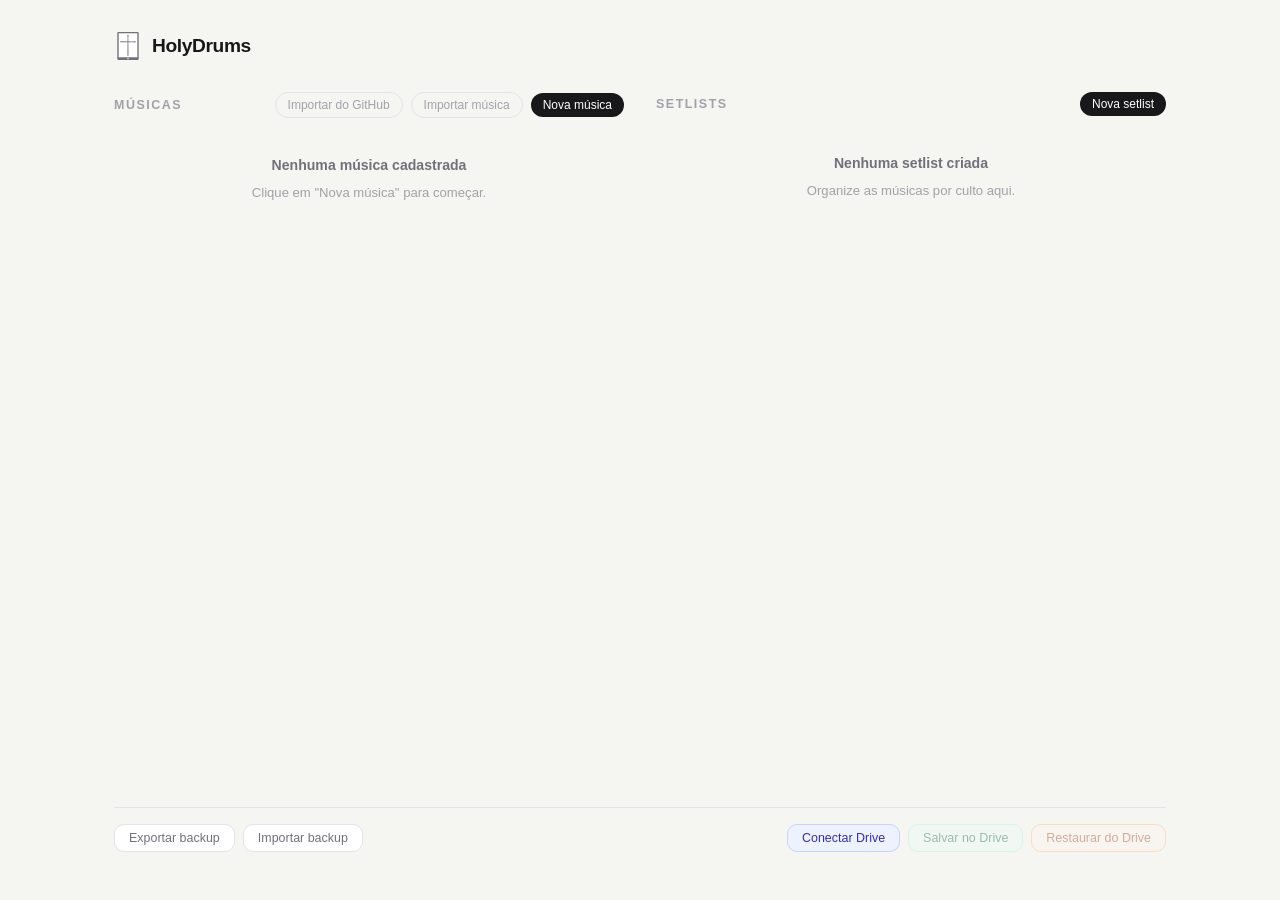
<file: index.html>
<!doctype html>
<html lang="pt-BR">
<head>
  <meta charset="UTF-8" />
  <meta name="viewport" content="width=device-width, initial-scale=1.0" />
  <title>HolyDrums</title>
  <link rel="stylesheet" href="css/style.css" />
</head>
<body class="index-page">
  <main class="index-layout">
    <header class="index-header">
      <div class="index-brand">
        <img src="./assets/icon.svg" alt="HolyDrums Logo" width="28" height="28" />
        <span class="index-brand-name">HolyDrums</span>
      </div>
    </header>

    <div class="index-columns">
      <section>
        <div class="section-heading">
          <h2 class="section-title">Músicas</h2>
          <div class="section-heading-actions">
            <button id="btn-import-song-github" class="btn-new btn-new-secondary" type="button">Importar do GitHub</button>
            <button id="btn-import-song-new" class="btn-new btn-new-secondary" type="button">Importar música</button>
            <a class="btn-new" href="editor.html">Nova música</a>
          </div>
        </div>
        <input id="import-song-file" type="file" accept="application/json" hidden />
        <div id="song-list" class="song-list"></div>
      </section>

      <section>
        <div class="section-heading">
          <h2 class="section-title">Setlists</h2>
          <button id="btn-new-setlist" class="btn-new" type="button">Nova setlist</button>
        </div>
        <div id="setlist-list" class="setlist-list"></div>
      </section>
    </div>

    <section class="backup-bar">
      <!-- backup local -->
      <div class="backup-group">
        <button id="btn-export" class="btn-backup" type="button">Exportar backup</button>
        <button id="btn-import" class="btn-backup" type="button">Importar backup</button>
        <input id="import-file" type="file" accept="application/json" hidden />
      </div>

      <!-- Google Drive (alinhado à direita) -->
      <div class="backup-group backup-drive">
        <button id="btn-drive-connect" class="btn-backup btn-drive-connect" type="button">
          Conectar Drive
        </button>
        <button id="btn-drive-save" class="btn-backup btn-drive-save" type="button">
          Salvar no Drive
        </button>
        <button id="btn-drive-load" class="btn-backup btn-drive-load" type="button">
          Restaurar do Drive
        </button>
      </div>
    </section>
  </main>

  <!-- necessário para OAuth no navegador -->
  <script src="https://accounts.google.com/gsi/client" async defer></script>
  <script type="module" src="js/app.js"></script>
</body>
</html>
</file>
<file: css/style.css>
/* RESET & VARIÁVEIS */
*,
*::before,
*::after {
    box-sizing: border-box;
    margin: 0;
    padding: 0;
}

:root {
    --bg: #f5f5f2;
    --surface: #ffffff;
    --text-primary: #18181b;
    --text-secondary: #71717a;
    --text-muted: #a1a1aa;
    --border: #e4e4e7;
    --shadow-xs: 0 1px 3px rgba(0, 0, 0, .05), 0 1px 2px rgba(0, 0, 0, .03);
    --shadow-sm: 0 2px 8px rgba(0, 0, 0, .07), 0 1px 3px rgba(0, 0, 0, .04);
    --shadow-md: 0 4px 16px rgba(0, 0, 0, .08), 0 2px 4px rgba(0, 0, 0, .04);
    --radius: 10px;

    --c1: 59, 130, 246;
    --c2: 220, 38, 38;
    --c3: 147, 51, 234;
    --c4: 5, 150, 105;
    --c5: 234, 115, 5;
    --c6: 14, 165, 233;
    --c7: 245, 158, 11;
    --c8: 236, 72, 153;
    --c9: 20, 184, 166;
    --c10: 99, 102, 241;
    --c11: 244, 63, 94;
    --c12: 132, 204, 22;
    --cnd: 161, 161, 170;

    --annotation: #7f1d1d;
}

/* BASE */
body {
    background: var(--bg);
    color: var(--text-primary);
    font-family: 'Inter', sans-serif;
    min-height: 100vh;
}

a {
    color: inherit;
    text-decoration: none;
}

/* TOPBAR COMPARTILHADA */
.topbar-btn {
    display: inline-flex;
    align-items: center;
    gap: 6px;
    padding: 7px 14px;
    border-radius: var(--radius);
    font-family: inherit;
    font-size: 0.82rem;
    font-weight: 500;
    cursor: pointer;
    border: none;
    transition: background .15s, box-shadow .15s, color .15s;
    text-decoration: none;
}

.topbar-btn.secondary {
    background: var(--surface);
    color: var(--text-secondary);
    box-shadow: var(--shadow-sm);
}

.topbar-btn.secondary:hover {
    color: var(--text-primary);
    box-shadow: var(--shadow-md);
}

.topbar-btn.primary {
    background: var(--text-primary);
    color: #fff;
    box-shadow: var(--shadow-sm);
}

.topbar-btn.primary:hover {
    box-shadow: var(--shadow-md);
}

/* INDEX PAGE */
.index-page {
    min-height: 100vh;
    display: flex;
    flex-direction: column;
}

.index-layout {
    max-width: 1100px;
    margin: 0 auto;
    padding: 32px 24px 48px;
    width: 100%;
    flex: 1;
    display: flex;
    flex-direction: column;
    gap: 32px;
}

.index-header {
    display: flex;
    align-items: center;
}

.index-brand {
    display: flex;
    align-items: center;
    gap: 10px;
}

.index-brand-name {
    font-size: 1.2rem;
    font-weight: 700;
    letter-spacing: -0.02em;
}

.index-columns {
    display: grid;
    grid-template-columns: 1fr 1fr;
    gap: 32px;
    align-items: start;
}

@media (max-width: 720px) {
    .index-columns {
        grid-template-columns: 1fr;
    }
}

/* SECTION HEADING */
.section-heading {
    display: flex;
    align-items: center;
    justify-content: space-between;
    margin-bottom: 12px;
}

.section-title {
    font-size: 0.78rem;
    font-weight: 600;
    letter-spacing: 0.12em;
    text-transform: uppercase;
    color: var(--text-muted);
}

/* BOTÃO NOVA MÚSICA / NOVA SETLIST */
.btn-new {
    display: inline-flex;
    align-items: center;
    gap: 5px;
    padding: 5px 12px;
    border-radius: 20px;
    background: var(--text-primary);
    color: #fff;
    font-family: inherit;
    font-size: 0.75rem;
    font-weight: 500;
    border: none;
    cursor: pointer;
    text-decoration: none;
    transition: opacity .15s;
    white-space: nowrap;
}

.btn-new:hover {
    opacity: 0.85;
}

.section-heading-actions {
    display: flex;
    align-items: center;
    gap: 8px;
}

/* Variante com menos destaque (Importar música, Importar do GitHub) */
.btn-new-secondary {
    background: transparent;
    color: var(--text-muted);
    border: 1.5px solid var(--border);
}

.btn-new-secondary:hover {
    opacity: 1;
    color: var(--text-secondary);
    border-color: var(--text-muted);
}

/* SONG CARDS */
.song-list {
    display: flex;
    flex-direction: column;
    gap: 6px;
}

.song-card {
    display: flex;
    align-items: center;
    gap: 12px;
    padding: 12px 14px;
    background: var(--surface);
    border-radius: var(--radius);
    border: 1.5px solid var(--border);
    box-shadow: var(--shadow-xs);
    cursor: pointer;
    transition: box-shadow .15s;
    text-decoration: none;
    color: inherit;
}

.song-card:hover {
    box-shadow: var(--shadow-sm);
}

.song-card-info {
    flex: 1;
    min-width: 0;
}

.song-card-title {
    font-size: 0.9rem;
    font-weight: 600;
    white-space: nowrap;
    overflow: hidden;
    text-overflow: ellipsis;
}

.song-card-artist {
    font-size: 0.75rem;
    color: var(--text-muted);
    margin-top: 2px;
}

.song-card-tempo {
    font-size: 0.75rem;
    color: var(--text-secondary);
    white-space: nowrap;
}

.song-card-actions {
    display: flex;
    gap: 4px;
    flex-shrink: 0;
}

/* SETLIST CARDS */
.setlist-list {
    display: flex;
    flex-direction: column;
    gap: 8px;
}

.setlist-card {
    background: var(--surface);
    border-radius: var(--radius);
    border: 1.5px solid var(--border);
    box-shadow: var(--shadow-xs);
    overflow: hidden;
    transition: box-shadow .15s;
}

.setlist-card:hover {
    box-shadow: var(--shadow-sm);
}

.setlist-card-header {
    display: flex;
    align-items: center;
    justify-content: space-between;
    padding: 10px 14px;
    border-bottom: 1px solid var(--border);
}

.setlist-card-title {
    font-size: 0.88rem;
    font-weight: 600;
}

.setlist-card-date {
    font-size: 0.72rem;
    color: var(--text-muted);
}

.setlist-songs {
    padding: 8px 14px 10px;
}

.setlist-song-item {
    font-size: 0.78rem;
    color: var(--text-secondary);
    padding: 2px 0;
}

/* BACKUP BAR */
.backup-bar {
    display: flex;
    gap: 8px;
    padding-top: 16px;
    border-top: 1px solid var(--border);
    margin-top: auto;
}

.btn-backup {
    display: inline-flex;
    align-items: center;
    gap: 6px;
    padding: 6px 14px;
    background: var(--surface);
    border: 1.5px solid var(--border);
    border-radius: var(--radius);
    font-family: inherit;
    font-size: 0.78rem;
    font-weight: 500;
    color: var(--text-secondary);
    cursor: pointer;
    transition: background .2s, box-shadow .15s, color .15s, border-color .2s, opacity .15s;
}

.btn-backup:hover {
    box-shadow: var(--shadow-sm);
    color: var(--text-primary);
}

/* Drive: desconectar (vermelho suave) */
.btn-backup.btn-drive-disconnect {
    background: #fef2f2;
    border-color: #fca5a5;
    color: #b91c1c;
}

.btn-backup.btn-drive-disconnect:hover {
    background: #fee2e2;
    border-color: #f87171;
    color: #991b1b;
    box-shadow: var(--shadow-sm);
}

/* Drive: salvar/restaurar quando desconectado (desabilitado) */
.btn-backup:disabled {
    opacity: 0.38;
    cursor: not-allowed;
    pointer-events: none;
}

/* EMPTY STATE */
.empty-state {
    padding: 24px 16px;
    text-align: center;
    color: var(--text-muted);
    font-size: 0.82rem;
    line-height: 1.7;
}

.empty-state strong {
    display: block;
    color: var(--text-secondary);
    font-size: 0.88rem;
    margin-bottom: 4px;
}

/* MODAL (genérico) */
.modal-overlay {
    position: fixed;
    inset: 0;
    background: rgba(24, 24, 27, 0.45);
    display: flex;
    align-items: center;
    justify-content: center;
    padding: 24px;
    z-index: 100;
}

.modal {
    background: var(--surface);
    border-radius: var(--radius);
    box-shadow: var(--shadow-md);
    width: 100%;
    max-height: 85vh;
    display: flex;
    flex-direction: column;
    overflow: hidden;
}

.modal-header {
    display: flex;
    align-items: center;
    justify-content: space-between;
    padding: 14px 18px;
    border-bottom: 1px solid var(--border);
    flex-shrink: 0;
}

.modal-title {
    font-size: 0.95rem;
    font-weight: 600;
}

.modal-footer {
    display: flex;
    justify-content: flex-end;
    gap: 8px;
    padding: 14px 18px;
    border-top: 1px solid var(--border);
    flex-shrink: 0;
}

/* SETLIST PICKER */
.setlist-picker-modal {
    max-width: 720px;
}

/* IMPORTAR DO GITHUB (lista única, sem coluna de selecionados) */
.github-picker-modal {
    max-width: 480px;
}

.picker-body-single {
    grid-template-columns: 1fr;
}

.picker-body-single .picker-col:first-child {
    border-right: none;
}

.picker-body {
    display: grid;
    grid-template-columns: 1fr 1fr;
    gap: 0;
    overflow: hidden;
    min-height: 0;
    flex: 1;
}

.picker-col {
    display: flex;
    flex-direction: column;
    padding: 14px 16px;
    min-height: 0;
    overflow: hidden;
}

.picker-col:first-child {
    border-right: 1px solid var(--border);
}

.picker-col-title {
    font-size: 0.72rem;
    font-weight: 600;
    text-transform: uppercase;
    letter-spacing: 0.03em;
    color: var(--text-muted);
    margin-bottom: 10px;
    flex-shrink: 0;
}

.picker-search {
    margin-bottom: 10px;
    flex-shrink: 0;
}

.picker-list {
    display: flex;
    flex-direction: column;
    gap: 6px;
    overflow-y: auto;
    min-height: 0;
}

.picker-empty {
    color: var(--text-muted);
    font-size: 0.8rem;
    text-align: center;
    padding: 24px 8px;
    line-height: 1.6;
}

.picker-item {
    display: flex;
    align-items: center;
    gap: 8px;
    padding: 8px 10px;
    border-radius: 8px;
    border: 1.5px solid var(--border);
    background: var(--bg);
    cursor: pointer;
    transition: border-color .15s, background .15s;
}

.picker-item:hover {
    border-color: var(--text-muted);
}

.picker-item-info {
    flex: 1;
    min-width: 0;
}

.picker-item-title {
    font-size: 0.85rem;
    font-weight: 500;
    white-space: nowrap;
    overflow: hidden;
    text-overflow: ellipsis;
}

.picker-item-artist {
    font-size: 0.72rem;
    color: var(--text-muted);
    white-space: nowrap;
    overflow: hidden;
    text-overflow: ellipsis;
}

.picker-add-btn {
    display: inline-flex;
    align-items: center;
    justify-content: center;
    width: 22px;
    height: 22px;
    border-radius: 6px;
    color: var(--text-muted);
    flex-shrink: 0;
}

.picker-item:hover .picker-add-btn {
    color: var(--text-primary);
}

.picker-selected-item {
    cursor: default;
    background: var(--surface);
}

.picker-selected-item.dragging {
    opacity: 0.5;
}

.picker-selected-item .drag-handle {
    cursor: grab;
    color: var(--text-muted);
    flex-shrink: 0;
    display: inline-flex;
}

.picker-order-num {
    font-size: 0.7rem;
    font-weight: 600;
    color: var(--text-muted);
    width: 16px;
    text-align: center;
    flex-shrink: 0;
}

.picker-remove-btn {
    width: 24px;
    height: 24px;
    flex-shrink: 0;
}

@media (max-width: 640px) {
    .picker-body {
        grid-template-columns: 1fr;
        overflow-y: auto;
    }
    .picker-col:first-child {
        border-right: none;
        border-bottom: 1px solid var(--border);
    }
    .picker-list {
        max-height: 220px;
    }
}

.icon-btn {
    display: inline-flex;
    align-items: center;
    justify-content: center;
    width: 28px;
    height: 28px;
    border-radius: 6px;
    border: none;
    background: transparent;
    color: var(--text-muted);
    cursor: pointer;
    transition: background .12s, color .12s;
    flex-shrink: 0;
}

.icon-btn:hover {
    background: var(--bg);
    color: var(--text-primary);
}

.icon-btn.danger:hover {
    background: rgba(220, 38, 38, .08);
    color: rgb(220, 38, 38);
}

.icon-btn.active {
    background: var(--bg);
    color: var(--text-primary);
}

/* EDITOR PAGE */
.editor-page {
    height: 100vh;
    height: 100dvh;
    display: flex;
    flex-direction: column;
    overflow: hidden;
}

.editor-layout {
    display: flex;
    flex-direction: column;
    height: 100%;
    min-height: 0;
}

/* EDITOR TOPBAR */
.editor-topbar {
    display: flex;
    align-items: center;
    justify-content: space-between;
    padding: 12px 20px;
    background: var(--surface);
    border-bottom: 1px solid var(--border);
    box-shadow: var(--shadow-xs);
    position: sticky;
    top: 0;
    z-index: 100;
    gap: 12px;
}

.topbar-title {
    font-size: 0.88rem;
    font-weight: 600;
    color: var(--text-secondary);
}

.topbar-actions {
    display: flex;
    gap: 8px;
    align-items: center;
}

/* EDITOR BODY */
.editor-body {
    display: grid;
    grid-template-columns: 300px 1fr;
    grid-template-rows: minmax(0, 1fr);
    flex: 1;
    min-height: 0;
    overflow: hidden;
}

@media (max-width: 1024px) {
    .editor-page {
        height: auto;
        min-height: 100vh;
        overflow: visible;
    }

    .editor-layout {
        height: auto;
        min-height: 100vh;
    }

    .editor-body {
        grid-template-columns: 1fr;
        height: auto;
        overflow: visible;
    }

    .editor-sidebar {
        height: auto;
        overflow: visible;
        border-right: none;
        border-bottom: 1px solid var(--border);
    }

    .editor-main {
        height: auto;
        overflow: visible;
    }
}

/* Layout compacto dos cards do topo em telas de tablet:
   nome/artista/andamento em 3 colunas, link ocupando a linha toda,
   e a área de partitura em 2 colunas (dropzone | nome do arquivo).
   Abaixo de 600px (celular) os campos continuam empilhados. */
@media (min-width: 600px) and (max-width: 1024px) {
    .card-song-info {
        display: grid;
        grid-template-columns: repeat(3, 1fr);
        gap: 12px 16px;
    }

    .card-song-info .editor-card-title {
        grid-column: 1 / -1;
    }

    .card-song-info .field-link {
        grid-column: 1 / -1;
    }

    #upload-zone {
        display: grid;
        grid-template-columns: 1fr 1fr;
        align-items: center;
        gap: 10px 20px;
        text-align: left;
        padding: 16px 20px;
    }

    #upload-zone .upload-zone-label {
        align-items: flex-start;
        text-align: left;
    }

    #upload-zone .upload-filename {
        margin-top: 0;
        text-align: left;
    }
}

.editor-sidebar {
    border-right: 1px solid var(--border);
    padding: 20px;
    display: flex;
    flex-direction: column;
    gap: 16px;
    height: 100%;
    min-height: 0;
    overflow-y: auto;
    background: var(--bg);
}

.editor-main {
    padding: 20px 24px;
    height: 100%;
    min-height: 0;
    overflow-y: auto;
}

/* EDITOR CARDS */
.editor-card {
    background: var(--surface);
    border-radius: var(--radius);
    border: 1.5px solid var(--border);
    box-shadow: var(--shadow-xs);
    padding: 16px;
    display: flex;
    flex-direction: column;
    gap: 12px;
}

.editor-card-title {
    font-size: 0.7rem;
    font-weight: 600;
    letter-spacing: 0.12em;
    text-transform: uppercase;
    color: var(--text-muted);
    margin-bottom: 2px;
}

.instructions-card {
    margin-top: 28px;
    /* Fica no fluxo normal, logo após os cards de configuração,
       apenas com respiro extra para separar visualmente */
    background: transparent;
    border: 1.5px dashed var(--border);
    box-shadow: none;
}

.instructions-list {
    font-size: 0.75rem;
    color: var(--text-secondary);
    padding-left: 18px;
    display: flex;
    flex-direction: column;
    gap: 6px;
    line-height: 1.5;
}

.instructions-list li::marker {
    color: var(--text-muted);
}

/* FORM FIELDS */
.field-group {
    display: flex;
    flex-direction: column;
    gap: 4px;
}

.field-label {
    font-size: 0.72rem;
    font-weight: 500;
    color: var(--text-secondary);
}

.field-input,
.field-select {
    font-family: inherit;
    font-size: 0.88rem;
    padding: 8px 12px;
    border: 1.5px solid var(--border);
    border-radius: 8px;
    background: var(--bg);
    color: var(--text-primary);
    outline: none;
    transition: border-color .15s, box-shadow .15s;
}

.field-input:focus,
.field-select:focus {
    border-color: var(--text-secondary);
    box-shadow: 0 0 0 2px rgba(113, 113, 122, 0.2);
}

.field-input::placeholder {
    color: var(--text-muted);
}

.tempo-row {
    display: flex;
    align-items: center;
    gap: 8px;
}

.tempo-eq {
    font-size: 1.1rem;
    color: var(--text-secondary);
}

.tempo-bpm-input {
    width: 60px;
    text-align: center;
}

.tempo-bpm-label {
    font-size: 0.75rem;
    color: var(--text-muted);
    font-weight: 500;
}

/* UPLOAD ZONE */
.upload-zone {
    border: 2px dashed var(--border);
    border-radius: var(--radius);
    padding: 20px;
    text-align: center;
    cursor: pointer;
    transition: border-color .15s;
}

.upload-zone:hover {
    border-color: var(--text-secondary);
}

.upload-zone-label {
    display: flex;
    flex-direction: column;
    align-items: center;
    gap: 8px;
    color: var(--text-secondary);
    font-size: 0.88rem;
    font-weight: 500;
    cursor: pointer;
}

.upload-zone-label svg {
    color: var(--text-muted);
}

.upload-zone-label small {
    font-size: 0.75rem;
    color: var(--text-muted);
}

.upload-filename {
    font-size: 0.82rem;
    color: var(--text-primary);
    text-align: center;
    margin-top: 10px;
}

/* SECTIONS LIST */
.sections-header {
    display: flex;
    align-items: center;
    justify-content: space-between;
    margin-bottom: 16px;
}

.sections-header-actions {
    display: flex;
    align-items: center;
    gap: 8px;
}

.btn-preview-all {
    display: inline-flex;
    align-items: center;
    gap: 5px;
    padding: 5px 12px;
    border-radius: 20px;
    background: var(--surface);
    color: var(--text-secondary);
    font-family: inherit;
    font-size: 0.75rem;
    font-weight: 500;
    border: 1.5px solid var(--border);
    cursor: pointer;
    transition: all .15s;
    white-space: nowrap;
}

.btn-preview-all:hover {
    border-color: var(--text-secondary);
    color: var(--text-primary);
}

.btn-preview-all.loading {
    opacity: 0.55;
    pointer-events: none;
}

.btn-add-section {
    display: inline-flex;
    align-items: center;
    gap: 5px;
    padding: 5px 12px;
    border-radius: 20px;
    background: var(--text-primary);
    color: #fff;
    font-family: inherit;
    font-size: 0.75rem;
    font-weight: 500;
    border: none;
    cursor: pointer;
    transition: opacity .15s;
    white-space: nowrap;
}

.btn-add-section:hover {
    opacity: 0.85;
}

.sections-list {
    display: flex;
    flex-direction: column;
    gap: 20px;
}

.section-item {
    background: var(--surface);
    border-radius: var(--radius);
    border: 1.5px solid var(--border);
    box-shadow: var(--shadow-xs);
    padding: 12px 16px;
    transition: transform 0.2s ease-in-out;
}

.section-item.dragging {
    opacity: 0.5;
    transform: scale(0.98);
}

.section-item-header {
    display: flex;
    align-items: center;
    gap: 8px;
    margin-bottom: 12px;
}

.section-item-header .drag-handle {
    cursor: grab;
    color: var(--text-muted);
    flex-shrink: 0;
}

.section-item-header input {
    flex: 1;
    font-family: inherit;
    font-size: 0.95rem;
    font-weight: 600;
    border: none;
    background: none;
    outline: none;
    color: var(--text-primary);
    padding: 4px 0;
}

.section-item-header input::placeholder {
    color: var(--text-muted);
}

.marks-list {
    display: flex;
    flex-direction: column;
    gap: 10px;
    margin-bottom: 12px;
}

.marks-list.drag-over {
    background: rgba(var(--cnd), 0.04);
    border-radius: 8px;
    padding: 6px;
}

.mark-item {
    display: flex;
    align-items: flex-start;
    gap: 8px;
    padding: 8px 0;
    border-top: 1px solid var(--border);
    transition: transform 0.2s ease-in-out;
}

.mark-item.dragging {
    opacity: 0.5;
    transform: scale(0.98);
}

.mark-item:first-child {
    border-top: none;
    padding-top: 0;
}

.mark-left-controls,
.mark-right-controls {
    display: flex;
    flex-direction: row;
    align-items: flex-start;
    gap: 8px;
    flex-shrink: 0;
}

.mark-item .drag-handle {
    display: inline-flex;
    align-items: center;
    justify-content: center;
    width: 24px;
    height: 24px;
    border-radius: 4px;
    background: transparent;
    color: var(--text-secondary);
    cursor: grab;
    flex-shrink: 0;
    margin-top: 9px;
}

.mark-item .drag-handle:hover {
    color: var(--text-primary);
}

.mark-color-btn {
    width: 24px;
    height: 24px;
    border-radius: 4px;
    border: 1.5px solid var(--border);
    background: var(--bg);
    cursor: pointer;
    flex-shrink: 0;
    margin-top: 9px;
    font-size: 0.7rem;
    font-weight: 700;
    color: currentColor;
    display: inline-flex;
    align-items: center;
    justify-content: center;
}

.mark-color-btn.nd {
    background: rgba(var(--cnd), .07);
    border-color: rgba(var(--cnd), .5);
}

.mark-color-btn.g1 {
    background: rgba(var(--c1), .08);
    border-color: rgb(var(--c1));
}

.mark-color-btn.g2 {
    background: rgba(var(--c2), .08);
    border-color: rgb(var(--c2));
}

.mark-color-btn.g3 {
    background: rgba(var(--c3), .08);
    border-color: rgb(var(--c3));
}

.mark-color-btn.g4 {
    background: rgba(var(--c4), .08);
    border-color: rgb(var(--c4));
}

.mark-color-btn.g5 {
    background: rgba(var(--c5), .08);
    border-color: rgb(var(--c5));
}

.mark-color-btn.g6 {
    background: rgba(var(--c6), .08);
    border-color: rgb(var(--c6));
}

.mark-color-btn.g7 {
    background: rgba(var(--c7), .08);
    border-color: rgb(var(--c7));
}

.mark-color-btn.g8 {
    background: rgba(var(--c8), .08);
    border-color: rgb(var(--c8));
}

.mark-color-btn.g9 {
    background: rgba(var(--c9), .08);
    border-color: rgb(var(--c9));
}

.mark-color-btn.g10 {
    background: rgba(var(--c10), .08);
    border-color: rgb(var(--c10));
}

.mark-color-btn.g11 {
    background: rgba(var(--c11), .08);
    border-color: rgb(var(--c11));
}

.mark-color-btn.g12 {
    background: rgba(var(--c12), .08);
    border-color: rgb(var(--c12));
}

.mark-item .mark-measure-wrap {
    display: flex;
    flex-direction: column;
    gap: 4px;
    align-items: center;
    justify-content: center;
    padding-top: 8px;
}

.mark-item .mark-measure-input {
    width: 56px;
    font-family: inherit;
    font-size: 0.78rem;
    text-align: center;
    background: var(--bg);
    border: 1.5px solid var(--border);
    border-radius: 6px;
    padding: 4px 6px;
    outline: none;
    color: var(--text-primary);
}

.mark-item .mark-measure-sep {
    font-size: 0.65rem;
    color: var(--text-muted);
}

.mark-item .mark-dup-btn,
.mark-item .mark-remove-btn {
    align-self: start;
    margin-top: 9px;
}

/* ── LAYOUT COMPACTO (letra/groove empilhados, igual ao modo de coluna única do visualizador) ── */

.sections-list.compact-layout .mark-item .mark-left-controls,
.sections-list.compact-layout .mark-item .mark-right-controls {
    flex-direction: column;
}

.sections-list.compact-layout .mark-item .mark-lyric-preview-wrap {
    grid-template-columns: 1fr;
    grid-template-rows: auto auto;
    row-gap: 8px;
    margin-top: 0;
}

.sections-list.compact-layout .mark-item .mark-preview-card {
    min-height: 72px;
}

.sections-list.compact-layout .mark-item .mark-right-controls .mark-measure-wrap {
    order: 3;
    padding-top: 4px;
}

.sections-list.compact-layout .mark-item .mark-right-controls .mark-dup-btn {
    order: 1;
    margin-top: 0;
}

.sections-list.compact-layout .mark-item .mark-right-controls .mark-remove-btn {
    order: 2;
    margin-top: 0;
}

.sections-list.compact-layout .mark-item .mark-measure-input {
    width: 40px;
    padding: 4px 2px;
}

.mark-textarea {
    width: 100%;
    min-width: 0;
    font-family: inherit;
    font-size: 0.88rem;
    padding: 8px 12px;
    border: 1.5px solid var(--border);
    border-radius: 8px;
    background: var(--bg);
    color: var(--text-primary);
    outline: none;
    resize: vertical;
    min-height: 40px;
    transition: border-color .15s, box-shadow .15s;
}

.mark-textarea:focus {
    border-color: var(--text-secondary);
    box-shadow: 0 0 0 2px rgba(113, 113, 122, 0.2);
}

.mark-textarea::placeholder {
    color: var(--text-muted);
}

.mark-item.mark-nd .mark-preview-card,
.mark-item.mark-nd .mark-measure-wrap {
    display: none;
}

.mark-item.mark-nd .mark-lyric-preview-wrap {
    grid-template-columns: 1fr;
}

/* WRAPPER LETRA + PRÉVIA (mesma proporção 25% / 75% do viewer) */
.mark-lyric-preview-wrap {
    display: grid;
    grid-template-columns: 25% 1fr;
    column-gap: 10px;
    align-items: stretch;
    margin-top: 9px; /* alinha o topo com o botão de cor, compassos, etc. */
    flex: 1 1 0%;
    min-width: 0;
}

/* PRÉVIA INLINE DE COMPASSO (dentro do trecho, no editor) */
.mark-preview-card {
    width: 100%;
    min-height: 54px;
    border-radius: 8px;
    border: 1.5px solid var(--border);
    background: var(--bg);
    display: flex;
    align-items: center;
    justify-content: center;
    overflow: hidden;
    cursor: pointer;
    position: relative;
    transition: border-color .15s;
}

.mark-preview-card:hover {
    border-color: var(--text-secondary);
}

.mark-preview-card.loading {
    cursor: wait;
}

.mark-preview-placeholder {
    display: flex;
    flex-direction: column;
    align-items: center;
    gap: 2px;
    color: var(--text-muted);
    font-size: 0.55rem;
    font-style: italic;
    pointer-events: none;
}

.mark-preview-placeholder svg {
    opacity: 0.55;
}

.mark-preview-card.loading .mark-preview-placeholder,
.mark-preview-card.loading .mark-preview-msg {
    opacity: 0.4;
}

.mark-preview-card svg:not(.mark-preview-icon) {
    width: 100% !important;
    height: auto !important;
    max-width: 100%;
    display: block;
    margin-top: -34px !important;
    margin-bottom: -34px !important;
}

.mark-preview-card svg g.vf-clef {
    display: none !important;
}

.mark-preview-msg {
    color: var(--text-muted);
    font-size: 0.55rem;
    font-style: italic;
    text-align: center;
    padding: 0 4px;
    pointer-events: none;
}

.add-mark-btn {
    display: inline-flex;
    align-items: center;
    gap: 5px;
    padding: 5px 12px;
    border-radius: 20px;
    background: var(--bg);
    color: var(--text-secondary);
    font-family: inherit;
    font-size: 0.75rem;
    font-weight: 500;
    border: 1.5px dashed var(--border);
    cursor: pointer;
    transition: all .15s;
    white-space: nowrap;
    justify-content: center;
}

.add-mark-btn:hover {
    background: var(--surface);
    border-color: var(--text-secondary);
    color: var(--text-primary);
}

/* VIEWER PAGE */
.viewer-page {
    height: 100vh;
    display: flex;
    flex-direction: column;
    overflow: hidden;
}

/* CLICK ZONES */
.click-zone {
    position: absolute;
    top: 0;
    bottom: 0;
    width: 20%;
    z-index: 50;
    cursor: pointer;
}

.click-zone.left {
    left: 0;
}

.click-zone.right {
    right: 0;
}

/* VIEWER TOPBAR */
.viewer-topbar {
    display: flex;
    align-items: center;
    justify-content: space-between;
    padding: 12px 20px;
    background: var(--surface);
    border-bottom: 1px solid var(--border);
    box-shadow: var(--shadow-xs);
    position: sticky;
    top: 0;
    z-index: 100;
    flex-shrink: 0;
    gap: 12px;
}

.viewer-song-info {
    flex: 1;
    text-align: center;
    min-width: 0;
}

.viewer-topbar-title {
    font-size: 0.95rem;
    font-weight: 600;
    white-space: nowrap;
    overflow: hidden;
    text-overflow: ellipsis;
    display: block;
}

.viewer-topbar-artist {
    font-size: 0.75rem;
    color: var(--text-muted);
    margin-top: 2px;
    display: block;
}

.viewer-topbar-right {
    display: flex;
    align-items: center;
    gap: 8px;
    flex-shrink: 0;
}

/* SETLIST BAR */
.setlist-bar {
    background: var(--surface);
    border-bottom: 1px solid var(--border);
    padding: 6px 16px;
    flex-shrink: 0;
    overflow-x: auto;
    display: none;
}

.setlist-bar.visible {
    display: block;
}

.setlist-bar-inner {
    display: flex;
    gap: 6px;
    min-width: max-content;
}

.setlist-pill {
    display: inline-flex;
    align-items: center;
    gap: 5px;
    padding: 4px 12px;
    margin: 4px;
    border-radius: 10px;
    border: 1.5px solid var(--border);
    background: var(--bg);
    font-family: inherit;
    font-size: 0.75rem;
    font-weight: 500;
    color: var(--text-secondary);
    cursor: pointer;
    white-space: nowrap;
    transition: all .15s;
}

.setlist-pill.current {
    background: var(--text-primary);
    border-color: var(--text-primary);
    color: #fff;
}

.setlist-pill-num {
    font-size: 0.65rem;
    opacity: 0.6;
}

/* VIEWER CONTENT */
.viewer-content {
    flex: 1;
    overflow: hidden;
    position: relative;
}

.page {
    display: none;
    width: 100%;
    height: 100%;
    overflow: hidden;
}

.page.active {
    display: block;
    overflow-y: auto;
}

/* VIEWER FOOTER */
.viewer-footer {
    background: var(--surface);
    border-top: 1px solid var(--border);
    padding: 8px 16px;
    display: flex;
    align-items: center;
    justify-content: space-between;
    gap: 12px;
    flex-shrink: 0;
    z-index: 50;
}

.page-controls {
    display: flex;
    align-items: center;
    gap: 8px;
    margin: 0 auto;
}

.page-btn {
    width: 32px;
    height: 32px;
    border-radius: 8px;
    border: 1.5px solid var(--border);
    background: var(--surface);
    display: flex;
    align-items: center;
    justify-content: center;
    cursor: pointer;
    color: var(--text-secondary);
    transition: all .15s;
}


.page-btn:hover:not(:disabled) {
    box-shadow: var(--shadow-sm);
    color: var(--text-primary);
}

.page-btn:disabled {
    opacity: 0.3;
    cursor: not-allowed;
}

.page-dots {
    display: flex;
    gap: 4px;
    align-items: center;
}

.page-dot {
    width: 6px;
    height: 6px;
    border-radius: 50%;
    background: var(--border);
    transition: background .15s;
}

.page-dot.active {
    background: var(--text-primary);
}

.page-indicator {
    font-size: 0.75rem;
    color: var(--text-muted);
    min-width: 36px;
    text-align: center;
}

.setlist-song-nav {
    display: flex;
    gap: 6px;
}

.nav-song-btn {
    padding: 5px 10px;
    border-radius: 7px;
    border: 1.5px solid var(--border);
    background: var(--surface);
    font-family: inherit;
    font-size: 0.72rem;
    font-weight: 500;
    color: var(--text-secondary);
    cursor: pointer;
    transition: all .15s;
    white-space: nowrap;
    max-width: 160px;
    overflow: hidden;
    text-overflow: ellipsis;
}

.nav-song-btn:hover:not(:disabled) {
    box-shadow: var(--shadow-sm);
    color: var(--text-primary);
}

.nav-song-btn:disabled {
    opacity: 0.3;
    cursor: not-allowed;
}

/* SHEET (layout do viewer) */
.header {
    text-align: center;
    padding: 32px 28px 0;
    margin-bottom: 36px;
}

.song-title {
    font-size: 2.2rem;
    font-weight: 700;
    letter-spacing: -0.03em;
    line-height: 1.1;
    margin-bottom: 5px;
}

.artist-name {
    font-size: 0.78rem;
    font-weight: 500;
    color: var(--text-muted);
    letter-spacing: 0.14em;
    text-transform: uppercase;
    margin-bottom: 22px;
}

.meta-bar {
    display: flex;
    align-items: center;
    justify-content: center;
    gap: 12px;
}

/* TEMPO WIDGET */
.tempo-widget {
    display: inline-flex;
    align-items: center;
    gap: 6px;
    border-radius: var(--radius);
    padding: 7px 14px;
}

.tempo-note-wrap {
    position: relative;
    font-size: 1.15rem;
    line-height: 1;
    cursor: pointer;
}

.tempo-note-wrap select {
    position: absolute;
    inset: 0;
    opacity: 0;
    width: 100%;
    cursor: pointer;
}

.tempo-sep {
    color: var(--text-muted);
    font-size: 0.85rem;
}

.tempo-input {
    font-family: inherit;
    font-size: 0.95rem;
    font-weight: 600;
    border: none;
    background: none;
    text-align: center;
    outline: none;
    color: var(--text-primary);
}

.tempo-bpm {
    font-size: 0.68rem;
    font-weight: 500;
    color: var(--text-muted);
    letter-spacing: 0.08em;
    text-transform: uppercase;
}

/* SHEET GRID — AJUSTE PRINCIPAL */
.sheet {
    display: grid;
    grid-template-columns: 25% 1fr;
    column-gap: 20px;
    row-gap: 0;
    align-items: start;
    width: 100%;
    max-width: none;
    /* remove limitação lateral */
    margin: 0;
    padding: 16px 16px 40px;
    /* menos borda lateral */
}

/* CLASSE DE MODO COLUNA ÚNICA (ativada via botão) */
.sheet.sheet-single-col {
    grid-template-columns: 1fr;
    row-gap: 10px;
}

/* SEPARADOR DE SEÇÃO */
.section-header {
    grid-column: 1 / -1;
    display: flex;
    align-items: center;
    gap: 12px;
    padding: 18px 0 10px;
    break-inside: avoid;
    page-break-inside: avoid;
}

.section-name {
    font-size: 0.65rem;
    font-weight: 600;
    letter-spacing: 0.18em;
    text-transform: uppercase;
    color: var(--text-muted);
    white-space: nowrap;
}

.section-rule {
    flex: 1;
    height: 1px;
    background: var(--border);
}

/* LYRIC BLOCK */
.lyric-block {
    border-radius: var(--radius);
    border: 1.5px solid var(--border);
    background: var(--surface);
    box-shadow: var(--shadow-xs);
    overflow: hidden;
    margin-bottom: 14px;
    break-inside: avoid;
    page-break-inside: avoid;
}

/* MARKS */
mark {
    display: block;
    padding: 6px 10px;
    color: inherit;
    font-size: 0.65rem;
    line-height: 1.6;
    border-left: 3px solid transparent;
}

mark+mark {
    border-top: 1px solid rgba(0, 0, 0, .04);
}

mark.g1 {
    background: rgba(var(--c1), .08);
    border-left-color: rgb(var(--c1));
}

mark.g2 {
    background: rgba(var(--c2), .08);
    border-left-color: rgb(var(--c2));
}

mark.g3 {
    background: rgba(var(--c3), .08);
    border-left-color: rgb(var(--c3));
}

mark.g4 {
    background: rgba(var(--c4), .08);
    border-left-color: rgb(var(--c4));
}

mark.g5 {
    background: rgba(var(--c5), .08);
    border-left-color: rgb(var(--c5));
}

mark.g6 {
    background: rgba(var(--c6), .08);
    border-left-color: rgb(var(--c6));
}

mark.nd {
    background: rgba(var(--cnd), .07);
    border-left-color: rgba(var(--cnd), .5);
    color: var(--text-secondary);
}

mark.g7 {
    background: rgba(var(--c7), .08);
    border-left-color: rgb(var(--c7));
}

mark.g8 {
    background: rgba(var(--c8), .08);
    border-left-color: rgb(var(--c8));
}

mark.g9 {
    background: rgba(var(--c9), .08);
    border-left-color: rgb(var(--c9));
}

mark.g10 {
    background: rgba(var(--c10), .08);
    border-left-color: rgb(var(--c10));
}

mark.g11 {
    background: rgba(var(--c11), .08);
    border-left-color: rgb(var(--c11));
}

mark.g12 {
    background: rgba(var(--c12), .08);
    border-left-color: rgb(var(--c12));
}

/* ANOTAÇÃO MANUSCRITA */
.ann {
    font-family: 'Caveat', cursive;
    color: var(--annotation);
    font-size: 1.1rem;
    font-weight: 600;
    background: url(https://s2.svgbox.net/pen-brushes.svg?ic=brush-8&color=ffdbdb);
    padding: 0px 7px 5px 4px;
}

/* NOTATION BLOCK */
.notation-block {
    display: flex;
    flex-direction: column;
    gap: 8px;
    margin-bottom: 14px;
    break-inside: avoid;
    page-break-inside: avoid;
}

.measure-card {
    border-radius: var(--radius);
    border: 1.5px solid;
    padding: 6px 10px 8px;
    box-shadow: var(--shadow-xs);
    min-height: 120px;
    height: auto;
    display: flex;
    flex-direction: column;
    gap: 4px;
    overflow: visible;
    /* evita corte de notação */
}

.measure-tag {
    font-size: 0.45rem;
    font-weight: 600;
    letter-spacing: 0.1em;
    text-transform: uppercase;
}

.measure-content {
    flex: 1;
    min-height: 0;
    display: flex;
    align-items: flex-start;
    /* evita centralizar e cortar topo/baixo */
    justify-content: flex-start;
    color: var(--text-muted);
    font-size: 0.65rem;
    font-style: italic;
    position: relative;
    overflow: visible;
}

/* melhora ajuste do SVG renderizado pelo OSMD */
.measure-content svg {
    display: block;
    width: 100% !important;
    height: auto !important;
    max-width: 100%;
    max-height: 100%;
    margin-top: -50px !important;
    margin-bottom: -50px !important;
}

.measure-content svg g.vf-clef {
    display: none !important;
}

.measure-msg {
    color: var(--text-muted);
    font-size: 0.65rem;
    /* ajuste aqui */
    font-style: italic;
}

.measure-fallback {
    text-align: center;
    color: var(--text-muted);
    font-size: 0.65rem;
    line-height: 1.8;
    font-style: italic;
}

.measure-fallback-sub {
    font-size: 0.6rem;
}

/* Backup bar com grupos */
.backup-bar {
    display: flex;
    align-items: center;
    gap: 8px;
    padding-top: 16px;
    border-top: 1px solid var(--border);
    margin-top: auto;
    flex-wrap: wrap;
}

.backup-group {
    display: flex;
    align-items: center;
    gap: 8px;
    flex-wrap: wrap;
}

/* empurra os botões do Drive para a direita */
.backup-drive {
    margin-left: auto;
}

/* cores dos botões de Drive */
.btn-drive-connect {
    background: #eef2ff;
    border-color: #c7d2fe;
    color: #3730a3;
}

.btn-drive-save {
    background: #ecfdf5;
    border-color: #a7f3d0;
    color: #065f46;
}

.btn-drive-load {
    background: #fff7ed;
    border-color: #fdba74;
    color: #9a3412;
}

/* hover específico */
.btn-drive-connect:hover {
    background: #e0e7ff;
    color: #312e81;
}

.btn-drive-save:hover {
    background: #d1fae5;
    color: #064e3b;
}

.btn-drive-load:hover {
    background: #ffedd5;
    color: #7c2d12;
}

/* mobile: Drive desce e fica à esquerda */
@media (max-width: 720px) {
    .backup-drive {
        margin-left: 0;
        width: 100%;
    }
}

/* CORES DOS CARDS DE NOTAÇÃO */
.n1 {
    border-color: rgba(var(--c1), .35);
    background: rgba(var(--c1), .025);
}

.n1 .measure-tag {
    color: rgb(var(--c1));
}

.n2 {
    border-color: rgba(var(--c2), .35);
    background: rgba(var(--c2), .025);
}

.n2 .measure-tag {
    color: rgb(var(--c2));
}

.n3 {
    border-color: rgba(var(--c3), .35);
    background: rgba(var(--c3), .025);
}

.n3 .measure-tag {
    color: rgb(var(--c3));
}

.n4 {
    border-color: rgba(var(--c4), .35);
    background: rgba(var(--c4), .025);
}

.n4 .measure-tag {
    color: rgb(var(--c4));
}

.n5 {
    border-color: rgba(var(--c5), .35);
    background: rgba(var(--c5), .025);
}

.n5 .measure-tag {
    color: rgb(var(--c5));
}

.n6 {
    border-color: rgba(var(--c6), .35);
    background: rgba(var(--c6), .025);
}

.n6 .measure-tag {
    color: rgb(var(--c6));
}

.measure-card.nnd {
    background: none;
    border: none;
    box-shadow: none;
    min-height: 0px;
}

.nnd .measure-tag {
    color: rgb(var(--cnd));
}

.n7 {
    border-color: rgba(var(--c7), .35);
    background: rgba(var(--c7), .025);
}

.n7 .measure-tag { color: rgb(var(--c7)); }

.n8 {
    border-color: rgba(var(--c8), .35);
    background: rgba(var(--c8), .025);
}

.n8 .measure-tag { color: rgb(var(--c8)); }

.n9 {
    border-color: rgba(var(--c9), .35);
    background: rgba(var(--c9), .025);
}

.n9 .measure-tag { color: rgb(var(--c9)); }

.n10 {
    border-color: rgba(var(--c10), .35);
    background: rgba(var(--c10), .025);
}

.n10 .measure-tag { color: rgb(var(--c10)); }

.n11 {
    border-color: rgba(var(--c11), .35);
    background: rgba(var(--c11), .025);
}

.n11 .measure-tag { color: rgb(var(--c11)); }

.n12 {
    border-color: rgba(var(--c12), .35);
    background: rgba(var(--c12), .025);
}

.n12 .measure-tag { color: rgb(var(--c12)); }

/* ── Cache de páginas pré-renderizadas ── */
.sheet-root {
    position: absolute;
    inset: 0;
    visibility: hidden;
    pointer-events: none;
}

.sheet-root.active {
    visibility: visible;
    pointer-events: auto;
}

/* sobrescreve .page { display:none } — as páginas ficam todas "vivas" no DOM */
.sheet-root .page {
    position: absolute;
    inset: 0;
    display: block;
    overflow-y: auto;
    visibility: hidden;
}

.sheet-root .page.active {
    visibility: visible;
}

/* visibility é herdada, mas um filho "visible" vence o pai "hidden" — isto impede o vazamento */
.sheet-root:not(.active) .page {
    visibility: hidden !important;
}

/* ── Tela de início / preparação (viewer) ── */
.viewer-overlay {
    position: fixed;
    inset: 0;
    z-index: 200;
    background: var(--bg);
    display: flex;
    align-items: center;
    justify-content: center;
    padding: 24px;
}

.viewer-overlay[hidden],
.overlay-panel[hidden] {
    display: none;
}

.overlay-card {
    width: 100%;
    max-width: 420px;
    display: flex;
    flex-direction: column;
    align-items: center;
    gap: 8px;
    text-align: center;
}

.overlay-card img {
    margin-bottom: 8px;
}

.overlay-title {
    font-size: 1.6rem;
    font-weight: 700;
    letter-spacing: -0.02em;
}

.overlay-subtitle {
    font-size: 0.85rem;
    color: var(--text-muted);
    min-height: 1.2em;
}

.overlay-panel {
    width: 100%;
    margin-top: 24px;
    display: flex;
    flex-direction: column;
    align-items: center;
    gap: 12px;
}

.overlay-btn {
    width: 100%;
    padding: 16px 24px;
    border: none;
    border-radius: var(--radius);
    background: var(--text-primary);
    color: #fff;
    font-family: inherit;
    font-size: 1.05rem;
    font-weight: 600;
    cursor: pointer;
    box-shadow: var(--shadow-md);
}

.overlay-btn:active {
    opacity: 0.85;
}

.overlay-link {
    border: none;
    background: none;
    color: var(--text-muted);
    font-family: inherit;
    font-size: 0.85rem;
    cursor: pointer;
    padding: 8px;
}

.overlay-status {
    font-size: 0.9rem;
    font-weight: 500;
    color: var(--text-secondary);
}

.progress-track {
    width: 100%;
    height: 10px;
    border-radius: 999px;
    background: var(--border);
    overflow: hidden;
}

.progress-bar {
    height: 100%;
    width: 0%;
    border-radius: 999px;
    background: var(--text-primary);
    transition: width .2s ease-out;
}

.progress-text {
    font-size: 1.4rem;
    font-weight: 700;
    font-variant-numeric: tabular-nums;
}
</file>
